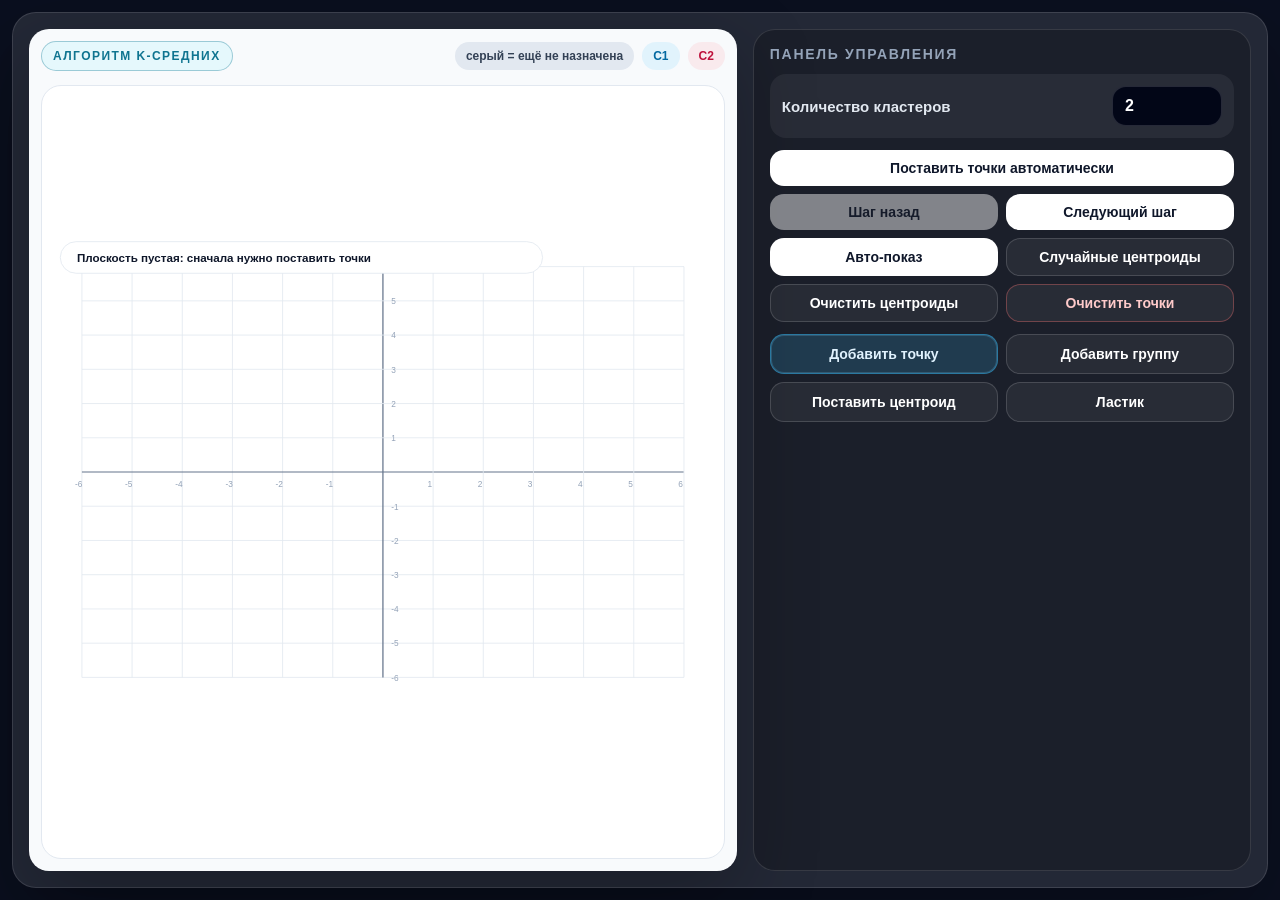
<file: index.html>
<!DOCTYPE html>
<html lang="ru">
<head>
  <meta charset="UTF-8" />
  <meta name="viewport" content="width=device-width, initial-scale=1.0" />
  <title>Визуализация алгоритма k-средних</title>
  <link rel="stylesheet" href="style.css" />
</head>
<body>
  <div class="app">
    <header class="hero">
      <section class="hero-plot-card">
        <div class="canvas-header">
          <div class="tag">Алгоритм k-средних</div>
          <div id="legend" class="legend"></div>
        </div>

        <svg id="plot" viewBox="0 0 820 590"></svg>
      </section>

      <div class="control-card">
        <h3>Панель управления</h3>

        <label class="select-label">
          Количество кластеров
          <input id="kInput" type="number" min="1" step="1" value="2" />
        </label>

        <div class="buttons-grid">
          <button id="autoPointsBtn" class="btn light wide-grid">
            Поставить точки автоматически
          </button>

          <button id="backBtn" class="btn light" disabled>Шаг назад</button>
          <button id="nextBtn" class="btn light">Следующий шаг</button>
          <button id="playBtn" class="btn light">Авто-показ</button>

          <button id="randomCentersBtn" class="btn ghost">Случайные центроиды</button>
          <button id="clearCentersBtn" class="btn ghost">Очистить центроиды</button>

          <button id="clearPointsBtn" class="btn ghost danger-button">Очистить точки</button>
        </div>

        <div class="mode-section">
          <div class="mode-grid">
            <button id="pointModeBtn" class="btn ghost mode-btn active">
              Добавить точку
            </button>

            <button id="burstModeBtn" class="btn ghost mode-btn">
              Добавить группу
            </button>

            <button id="centerModeBtn" class="btn ghost mode-btn">
              Поставить центроид
            </button>

            <button id="eraseModeBtn" class="btn ghost mode-btn danger-mode">
              Ластик
            </button>
          </div>
        </div>
      </div>
    </header>

  </div>

  <!-- Deferred scripts execute in dependency order and also support file://. -->
  <script defer src="src/config.js"></script>
  <script defer src="src/domain/kmeans.js"></script>
  <script defer src="src/domain/data.js"></script>
  <script defer src="src/domain/simulation.js"></script>
  <script defer src="src/app/store.js"></script>
  <script defer src="src/app/playback.js"></script>
  <script defer src="src/view/coordinates.js"></script>
  <script defer src="src/view/palette.js"></script>
  <script defer src="src/view/plot.js"></script>
  <script defer src="src/view/controls.js"></script>
  <script defer src="src/app/controller.js"></script>
  <script defer src="script.js"></script>
</body>
</html>
</file>
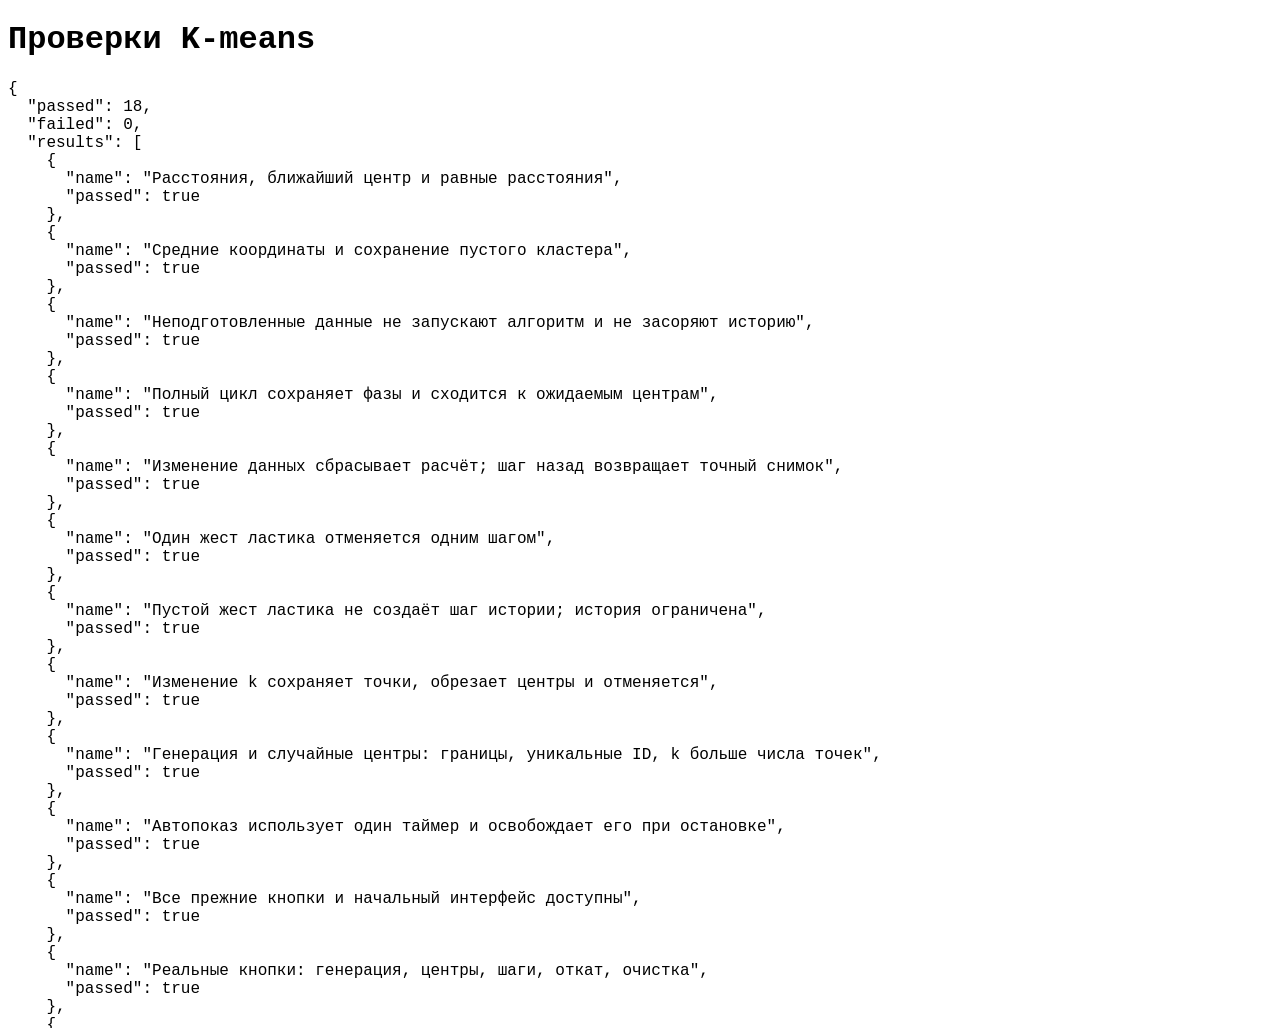
<file: tests/index.html>
<!doctype html>
<html lang="ru">
<head>
  <meta charset="UTF-8">
  <title>Проверки K-means</title>
  <style>body { font: 16px monospace; } iframe { width: 100%; height: 900px; border: 0; }</style>
</head>
<body>
  <h1>Проверки K-means</h1>
  <pre id="results">Выполняются…</pre>
  <iframe id="application" title="Проверяемое приложение" src="../index.html"></iframe>
  <script src="tests.js"></script>
</body>
</html>
</file>
<file: style.css>
* {
  box-sizing: border-box;
}

body {
  margin: 0;
  font-family: Inter, Arial, sans-serif;
  background: #0b1020;
  color: white;
}

.app {
  max-width: 1500px;
  margin: 0 auto;
  min-height: 100vh;
  padding: 12px;
}

.hero {
  display: grid;
  grid-template-columns: 1.35fr 0.95fr;
  gap: 16px;
  min-height: calc(100vh - 24px);
  padding: 16px;
  border-radius: 24px;
  background: rgba(255, 255, 255, 0.1);
  border: 1px solid rgba(255, 255, 255, 0.12);
  box-shadow: 0 30px 80px rgba(0, 0, 0, 0.28);
  align-items: stretch;
}

.hero-plot-card {
  background: #f8fafc;
  color: #0f172a;
  display: flex;
  min-height: 0;
  flex-direction: column;
  border-radius: 20px;
  padding: 12px;
  box-shadow: 0 25px 80px rgba(0, 0, 0, 0.25);
}

.control-card {
  padding: 16px;
  border-radius: 22px;
  background: rgba(0, 0, 0, 0.22);
  border: 1px solid rgba(255, 255, 255, 0.12);
}

.control-card h3 {
  margin: 0 0 12px;
  font-size: 14px;
  text-transform: uppercase;
  letter-spacing: 0.12em;
  color: #94a3b8;
}

.select-label {
  display: grid;
  grid-template-columns: 1fr 110px;
  align-items: center;
  gap: 12px;
  padding: 12px;
  border-radius: 16px;
  background: rgba(255, 255, 255, 0.06);
  color: #e2e8f0;
  font-size: 15px;
  font-weight: 900;
}

input[type="number"] {
  width: 100%;
  margin-top: 0;
  padding: 10px 12px;
  border-radius: 14px;
  border: 1px solid rgba(255, 255, 255, 0.14);
  background: #020617;
  color: white;
  outline: none;
  font-size: 16px;
  font-weight: 800;
}

.buttons-grid {
  display: grid;
  grid-template-columns: 1fr 1fr;
  gap: 8px;
  margin-top: 12px;
}

.btn {
  border: none;
  border-radius: 14px;
  padding: 10px 12px;
  font-size: 14px;
  font-weight: 900;
  cursor: pointer;
  transition: 0.2s;
}

.btn:disabled {
  cursor: not-allowed;
  opacity: 0.45;
}

.btn.light {
  background: white;
  color: #0f172a;
}

.btn.light:hover {
  background: #e2e8f0;
}

.btn.ghost {
  background: rgba(255, 255, 255, 0.06);
  color: white;
  border: 1px solid rgba(255, 255, 255, 0.15);
}

.btn.ghost:hover {
  background: rgba(255, 255, 255, 0.12);
}

.btn.danger-button {
  border-color: rgba(248, 113, 113, 0.35);
  color: #fecaca;
}

.btn.danger-button:hover {
  background: rgba(248, 113, 113, 0.14);
}

.btn.wide-grid {
  grid-column: 1 / -1;
}

.mode-section {
  margin-top: 12px;
  padding-top: 0;
  border-top: none;
}

.mode-grid {
  display: grid;
  grid-template-columns: 1fr 1fr;
  gap: 8px;
}

.mode-btn {
  min-height: 40px;
}

.mode-btn.active {
  background: rgba(56, 189, 248, 0.18);
  color: #e0f2fe;
  border-color: rgba(56, 189, 248, 0.48);
  box-shadow: inset 0 0 0 1px rgba(125, 211, 252, 0.2);
}

.mode-btn.danger-mode.active {
  background: rgba(248, 113, 113, 0.18);
  color: #fee2e2;
  border-color: rgba(248, 113, 113, 0.48);
  box-shadow: inset 0 0 0 1px rgba(252, 165, 165, 0.2);
}

.canvas-header {
  display: flex;
  justify-content: space-between;
  gap: 16px;
  margin-bottom: 14px;
}

.tag {
  display: inline-block;
  padding: 7px 11px;
  border-radius: 999px;
  background: rgba(103, 232, 249, 0.12);
  color: #0e7490;
  border: 1px solid rgba(14, 116, 144, 0.35);
  font-size: 12px;
  font-weight: 900;
  letter-spacing: 0.12em;
  text-transform: uppercase;
}

.legend {
  display: flex;
  flex-wrap: wrap;
  gap: 8px;
  justify-content: flex-end;
  align-items: center;
}

.legend-item {
  padding: 7px 11px;
  border-radius: 999px;
  font-size: 12px;
  font-weight: 900;
}

#plot {
  flex: 1;
  width: 100%;
  min-height: 320px;
  height: clamp(320px, calc(100vh - 190px), 520px);
  border-radius: 20px;
  border: 1px solid #e2e8f0;
  background: white;
  cursor: crosshair;
  user-select: none;
  touch-action: none;
}

@media (max-width: 1200px) {
  .hero {
    grid-template-columns: 1fr;
  }

  .canvas-header {
    flex-direction: column;
  }

  .legend {
    justify-content: flex-start;
  }

  #plot {
    height: clamp(320px, 58vh, 520px);
  }
}

@media (max-width: 700px) {
  .select-label {
    grid-template-columns: 1fr;
  }

  input[type="number"] {
    margin-top: 8px;
  }
}
</file>
